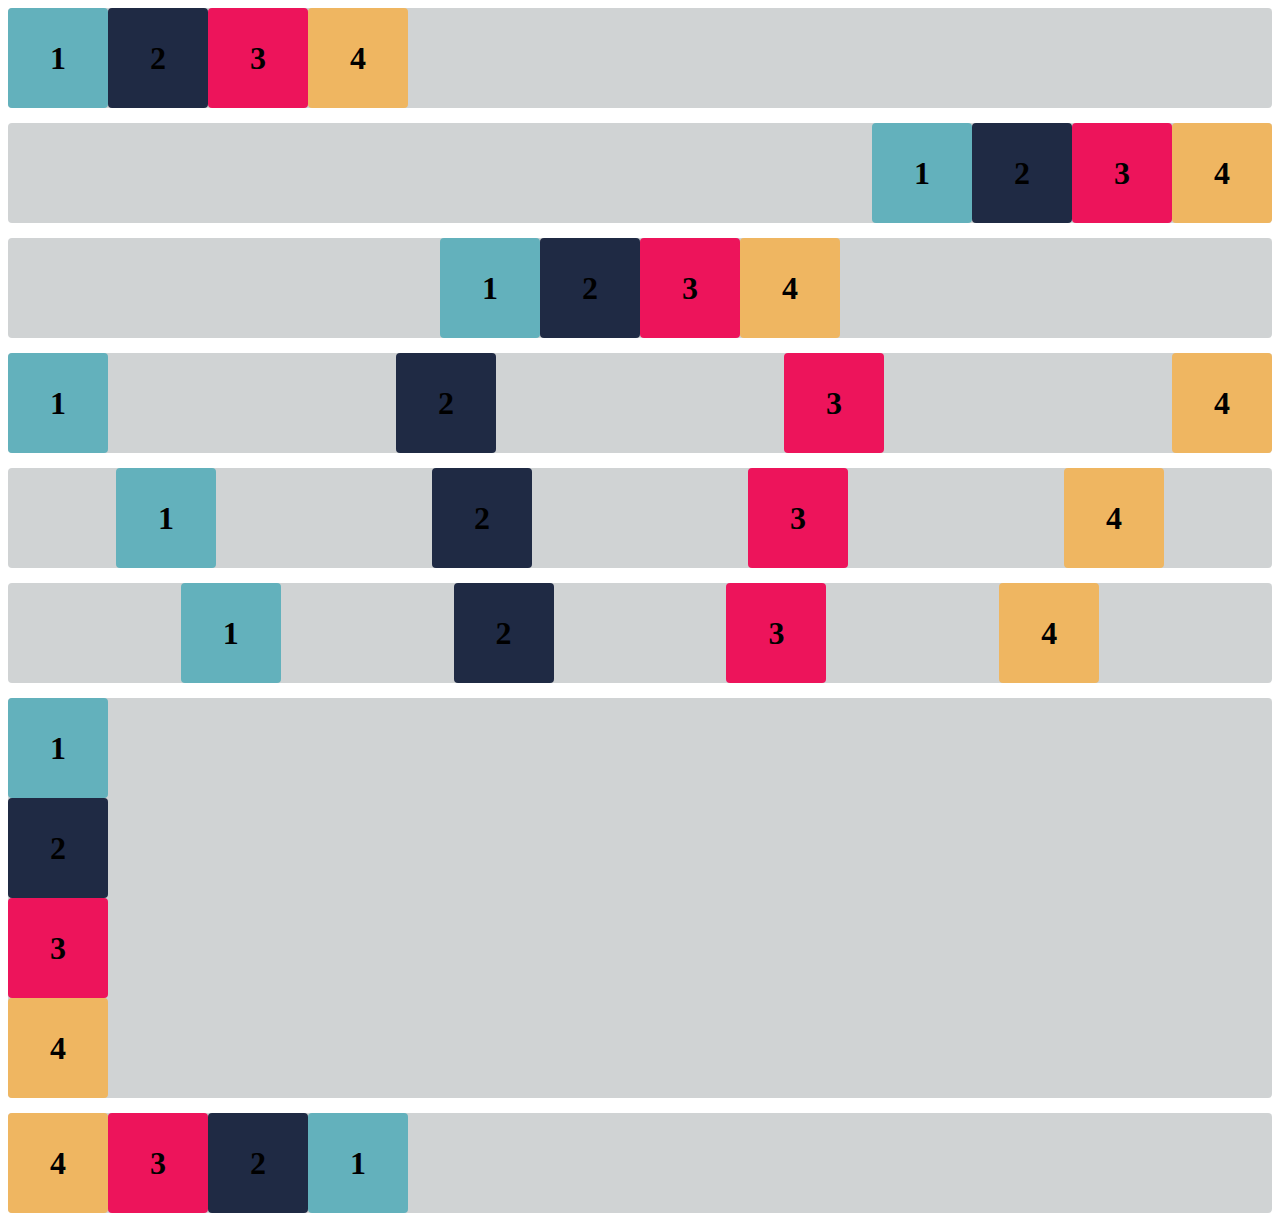
<file: index.html>
<!DOCTYPE html>
<html lang="en">

<head>
    <meta charset="UTF-8">
    <meta http-equiv="X-UA-Compatible" content="IE=edge">
    <meta name="viewport" content="width=device-width, initial-scale=1.0">
    <title>Flex-box</title>
    <link rel="stylesheet" href="style-index.css">
</head>

<body>

    <div class="base container1">
        <div class="flex-item box1"><h1>1</h1></div>
        <div class="flex-item box2"><h1>2</h1></div>
        <div class="flex-item box3"><h1>3</h1></div>
        <div class="flex-item box4"><h1>4</h1></div>
    </div>
    <div class="base container2">
        <div class="flex-item box1"><h1>1</h1></div>
        <div class="flex-item box2"><h1>2</h1></div>
        <div class="flex-item box3"><h1>3</h1></div>
        <div class="flex-item box4"><h1>4</h1></div>
    </div>
    <div class="base container3">
        <div class="flex-item box1"><h1>1</h1></div>
        <div class="flex-item box2"><h1>2</h1></div>
        <div class="flex-item box3"><h1>3</h1></div>
        <div class="flex-item box4"><h1>4</h1></div>
    </div>
    <div class="base container4">
        <div class="flex-item box1"><h1>1</h1></div>
        <div class="flex-item box2"><h1>2</h1></div>
        <div class="flex-item box3"><h1>3</h1></div>
        <div class="flex-item box4"><h1>4</h1></div>
    </div>
    <div class="base container5">
        <div class="flex-item box1"><h1>1</h1></div>
        <div class="flex-item box2"><h1>2</h1></div>
        <div class="flex-item box3"><h1>3</h1></div>
        <div class="flex-item box4"><h1>4</h1></div>
    </div>
    <div class="base container6">
        <div class="flex-item box1"><h1>1</h1></div>
        <div class="flex-item box2"><h1>2</h1></div>
        <div class="flex-item box3"><h1>3</h1></div>
        <div class="flex-item box4"><h1>4</h1></div>
    </div>
    <div class="base container_exercicioB">
        <div class="flex-item box1"><h1>1</h1></div>
        <div class="flex-item box2"><h1>2</h1></div>
        <div class="flex-item box3"><h1>3</h1></div>
        <div class="flex-item box4"><h1>4</h1></div>
    </div>
    <div class="base container_desafio">
        <div class="flex-item box1"><h1>1</h1></div>
        <div class="flex-item box2"><h1>2</h1></div>
        <div class="flex-item box3"><h1>3</h1></div>
        <div class="flex-item box4"><h1>4</h1></div>
    </div>

</body>

</html>
</file>
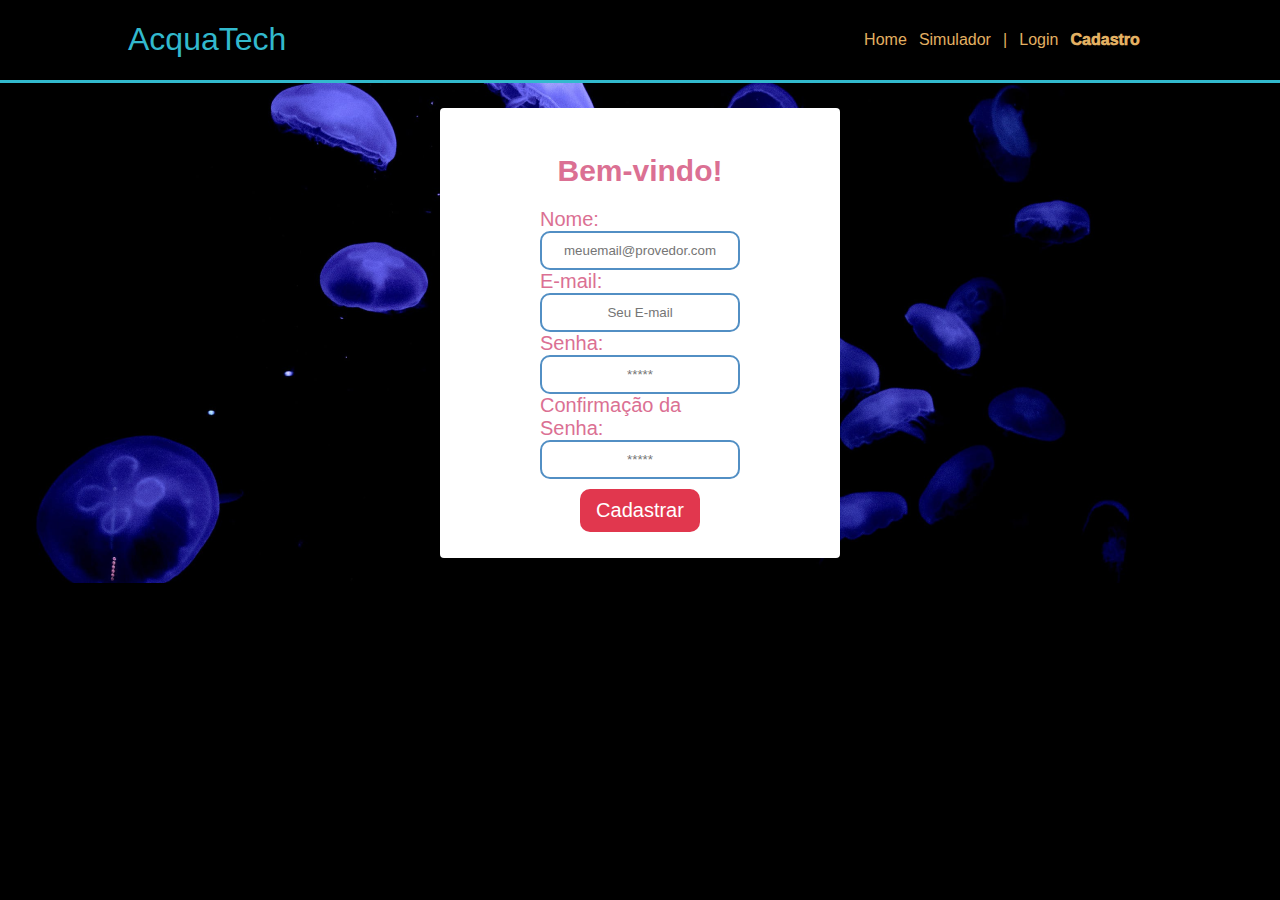
<file: cadastro.html>
<!DOCTYPE html>
<html lang="en">

<head>
    <meta charset="UTF-8">
    <meta http-equiv="X-UA-Compatible" content="IE=edge">
    <meta name="viewport" content="width=device-width, initial-scale=1.0">
    <title>LOGIN - AquaTech</title>

    <!-- Aqui colocamos o link para o arquivo de estilização-->
    <link rel="stylesheet" href="estilo.css">
    <link rel="stylesheet" href="formulario-estilo.css">
</head>

<body>
    <!-- Nosso cabeçalho -->
    <div class="header">
        <div class="container">
            <h1 class="titulo">AcquaTech</h1>

            <ul class="navBar">
                <li> <a href="">Home</a></li>
                <li>Simulador</li>
                <li>|</li>
                <li id="aqui">Login</li>
                <li id="aqui_cadastro">Cadastro</li>
            </ul>
        </div>

    </div>

    <!-- Começo do Banner -->

    <div class="banner">
        <div class="container">
            <div class="caixa_formulario">
                <h1>Bem-vindo!</h1>
                <div class="formulario">

                    <span>Nome:</span>
                    <input type="text" id="input_nome" placeholder="meuemail@provedor.com">

                    <span>E-mail:</span>
                    <input id="email_input" type="email" placeholder="Seu E-mail">

                    <span>Senha:</span>
                    <input id="senha_input" type="password" placeholder="*****">
                    
                    <span>Confirmação da Senha:</span>
                    <input id="input_confirmacao" type="password" placeholder="*****">

                    <button>Cadastrar</button>
                </div>
            </div>
        </div>
    </div>

    <!-- Fim do Banner -->

</body>

</html>
</file>
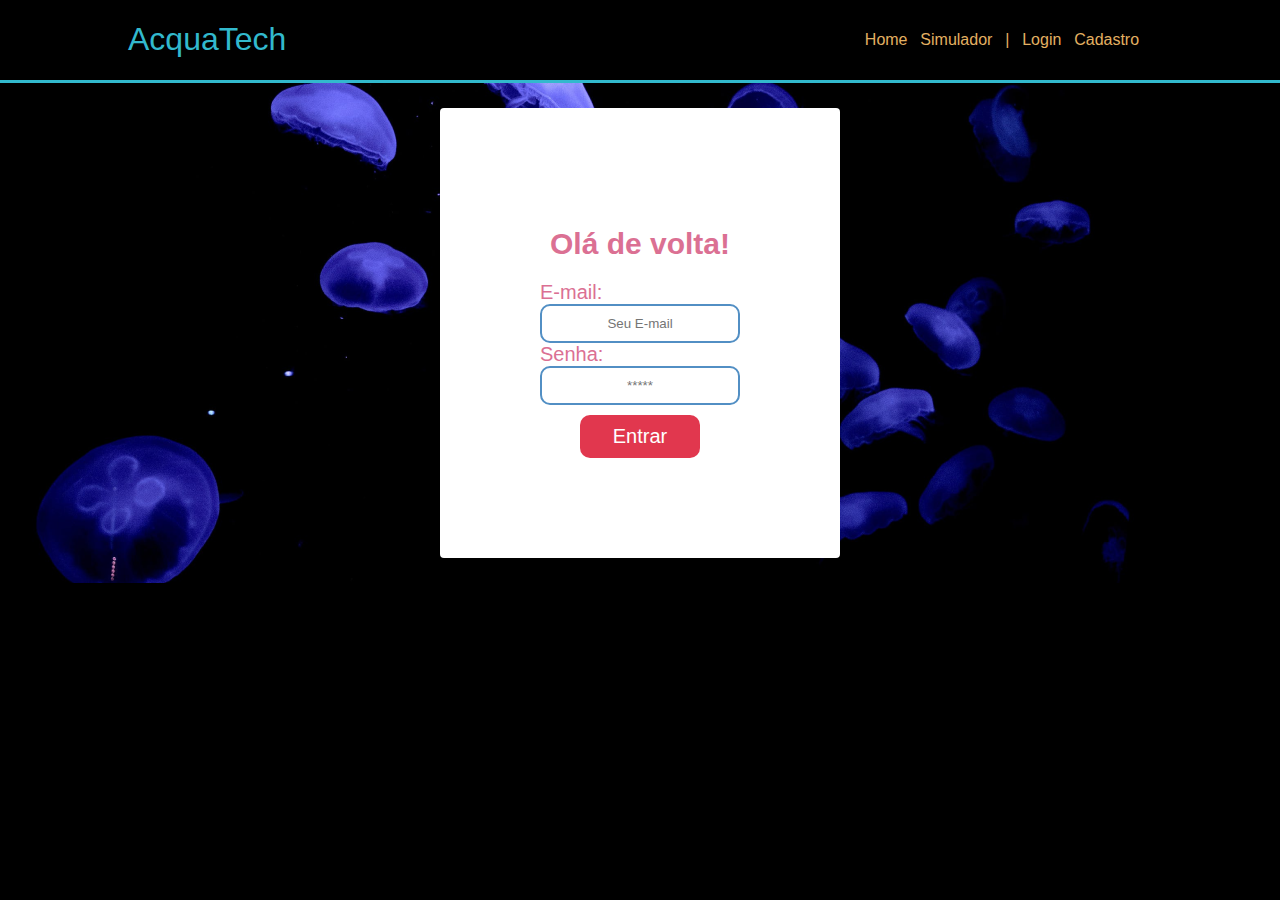
<file: login.html>
<!DOCTYPE html>
<html lang="en">

<head>
    <meta charset="UTF-8">
    <meta http-equiv="X-UA-Compatible" content="IE=edge">
    <meta name="viewport" content="width=device-width, initial-scale=1.0">
    <title>LOGIN - AquaTech</title>

    <!-- Aqui colocamos o link para o arquivo de estilização-->
    <link rel="stylesheet" href="estilo.css">
    <link rel="stylesheet" href="formulario-estilo.css">
</head>

<body>
    <!-- Nosso cabeçalho -->
    <div class="header">
        <div class="container">
            <h1 class="titulo">AcquaTech</h1>

            <ul class="navBar">
                <li> <a href="">Home</a></li>
                <li>Simulador</li>
                <li>|</li>
                <li id="aqui">Login</li>
                <li>Cadastro</li>
            </ul>
        </div>

    </div>

    <!-- Começo do Banner -->

    <div class="banner">
        <div class="container">
            <div class="caixa_formulario">
                <h1>Olá de volta!</h1>
                <div class="formulario">

                    <span>E-mail:</span>
                    <input id="email_input" type="email" placeholder="Seu E-mail">

                    <span>Senha:</span>
                    <input id="senha_input" type="password" placeholder="*****">

                    <button>Entrar</button>
                </div>
            </div>
        </div>
    </div>

    <!-- Fim do Banner -->

</body>

</html>
</file>
<file: style-index.css>
.flex-item {
    width: 100px;
    height: 100px;
    border-radius: 4px;
    display: flex;
    align-items: center;
}

.base {
    margin-bottom: 15px;
    background-color: #d0d3d4;
    border-radius: 4px;
}

.box1 {
    background-color: #63b1bc;
}

.box2 {
    background-color: #1f2a44;
}

.box3 {
    background-color: #ed145b;
}

.box4 {
    background-color: #efb661;
}

h1 {
    width: fit-content;
    margin: auto;
}

/* Insira o código abaixo */

.container1 {
    display: flex;
    justify-content: flex-start;
}

.container2 {
    display: flex;
    justify-content: end;
}

.container3 {
    display: flex;
    justify-content: center;
}

.container4 {
    display: flex;
    justify-content: space-between; 
}
.container5 {
    display: flex;
    justify-content: space-around;
}
.container6 {
    display: flex;
    justify-content: space-evenly;
}
.container_exercicioB {
    display: flex;
    flex-direction: column;
}
.container_desafio {
    display: flex;
    justify-content: flex-end;
    flex-direction: row-reverse;
}
</file>
<file: estilo.css>
*{
    font-family: Arial;
}

body {
    margin: 0;
    background: black;
}

/* Começo do cabeçalho */

.header {
    border-bottom: 3px solid #32b9cd;
}

.container {
    width: 80%;
    margin: auto;
    display: flex;
}

.header .container {
    justify-content: space-between;
}

.header ul #aqui_cadastro {
    font-weight: 1000;
    color: #e3b062;
}

ul {
    color: #e3b062;
}

a {
    color: #e3b062;
    text-decoration: none;
}

.titulo {
    color: #32b9cd;
    width: fit-content;
    font-weight: 500;
}

.navBar {
    width: 300px;
    padding: 0;
    list-style: none;
    display: flex;
    justify-content: space-evenly;
    align-items: center;
}

/* Fim do cabeçalho */

/* Começo do Banner */

.banner {
    background-image: url("jelly-fish.png");
    height: 500px;
    color: #fff;
    display: flex;
}

.banner .container p span {
    font-weight: 1000;
}

.banner .container {
    font-size: 36px;
    justify-content: center;
}

.banner .container p {
    width: 30%;
}

/* Fim do banner */

/* Começo do Social */
.social {
    background-color: beige;
    display: flex;
}

.box img {
    width: 170px;
}

.social .container .boxes {
    display: flex;
    width: 100%;
    justify-content: space-evenly;
}

.box {
    margin-top: 50px;
    display: flex;
    flex-direction: column;
    align-items: center;
}

.social p {
    text-align: center;
}

/* Final do Social */
</file>
<file: formulario-estilo.css>
.caixa_formulario {
    background: white;
    width: 400px;
    height: 450px;
    color: palevioletred;
    display: flex;
    flex-direction: column;
    justify-content: center;
    align-items: center;
    border-radius: 4px;
}

.caixa_formulario h1 {
    font-size: 30px;
}

.formulario {
    display: flex;
    flex-direction: column;
    width: 200px;
}

.formulario button {
    margin-top: 10px;
    background: #e1374e;
    color: #fff;
    padding: 10px 15px;
    border: none;
    border-radius: 10px;
    font-size: 20px;
    width: 120px;
    align-self: center;
    cursor: pointer;
}

.formulario input {
    padding: 10px 15px;
    text-align: center;
    border: 2px solid rgb(82, 143, 196);
    border-radius: 10px;
}

.formulario span {
    font-size: 20px;
}
</file>
